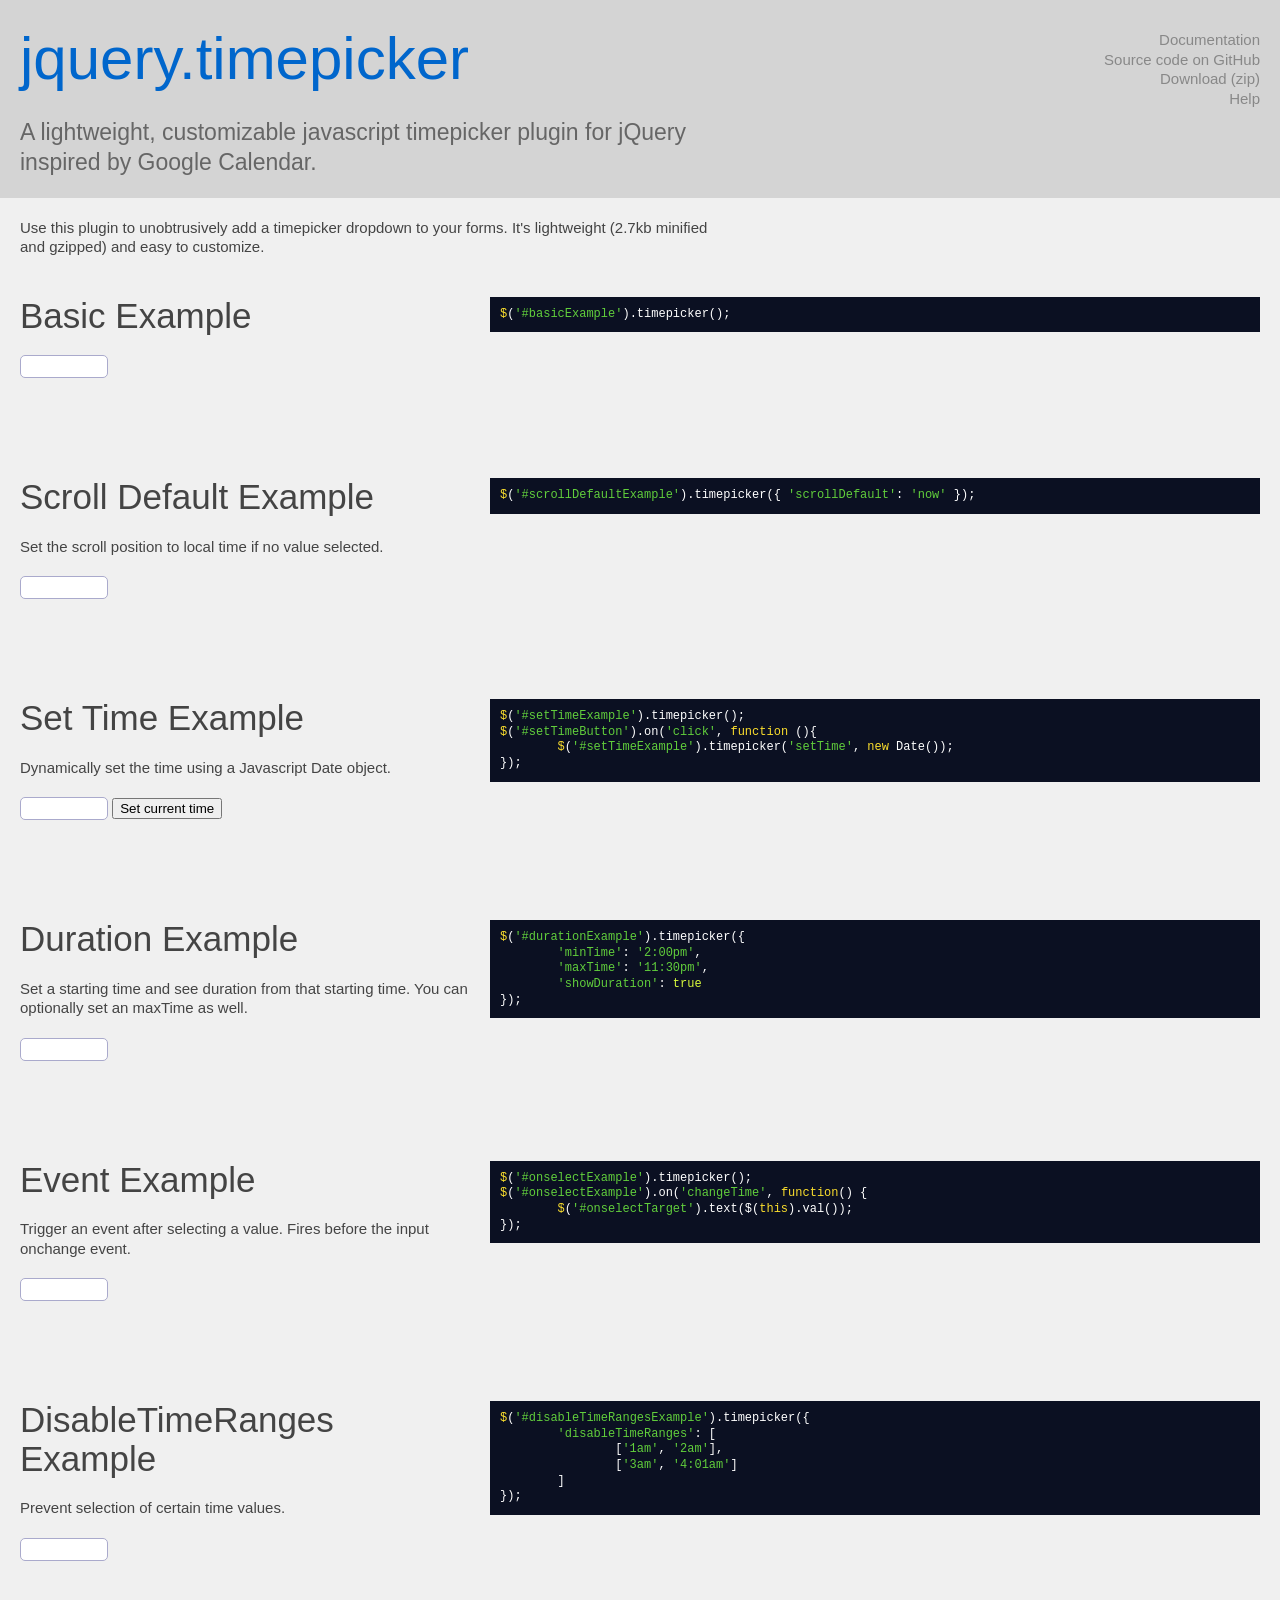
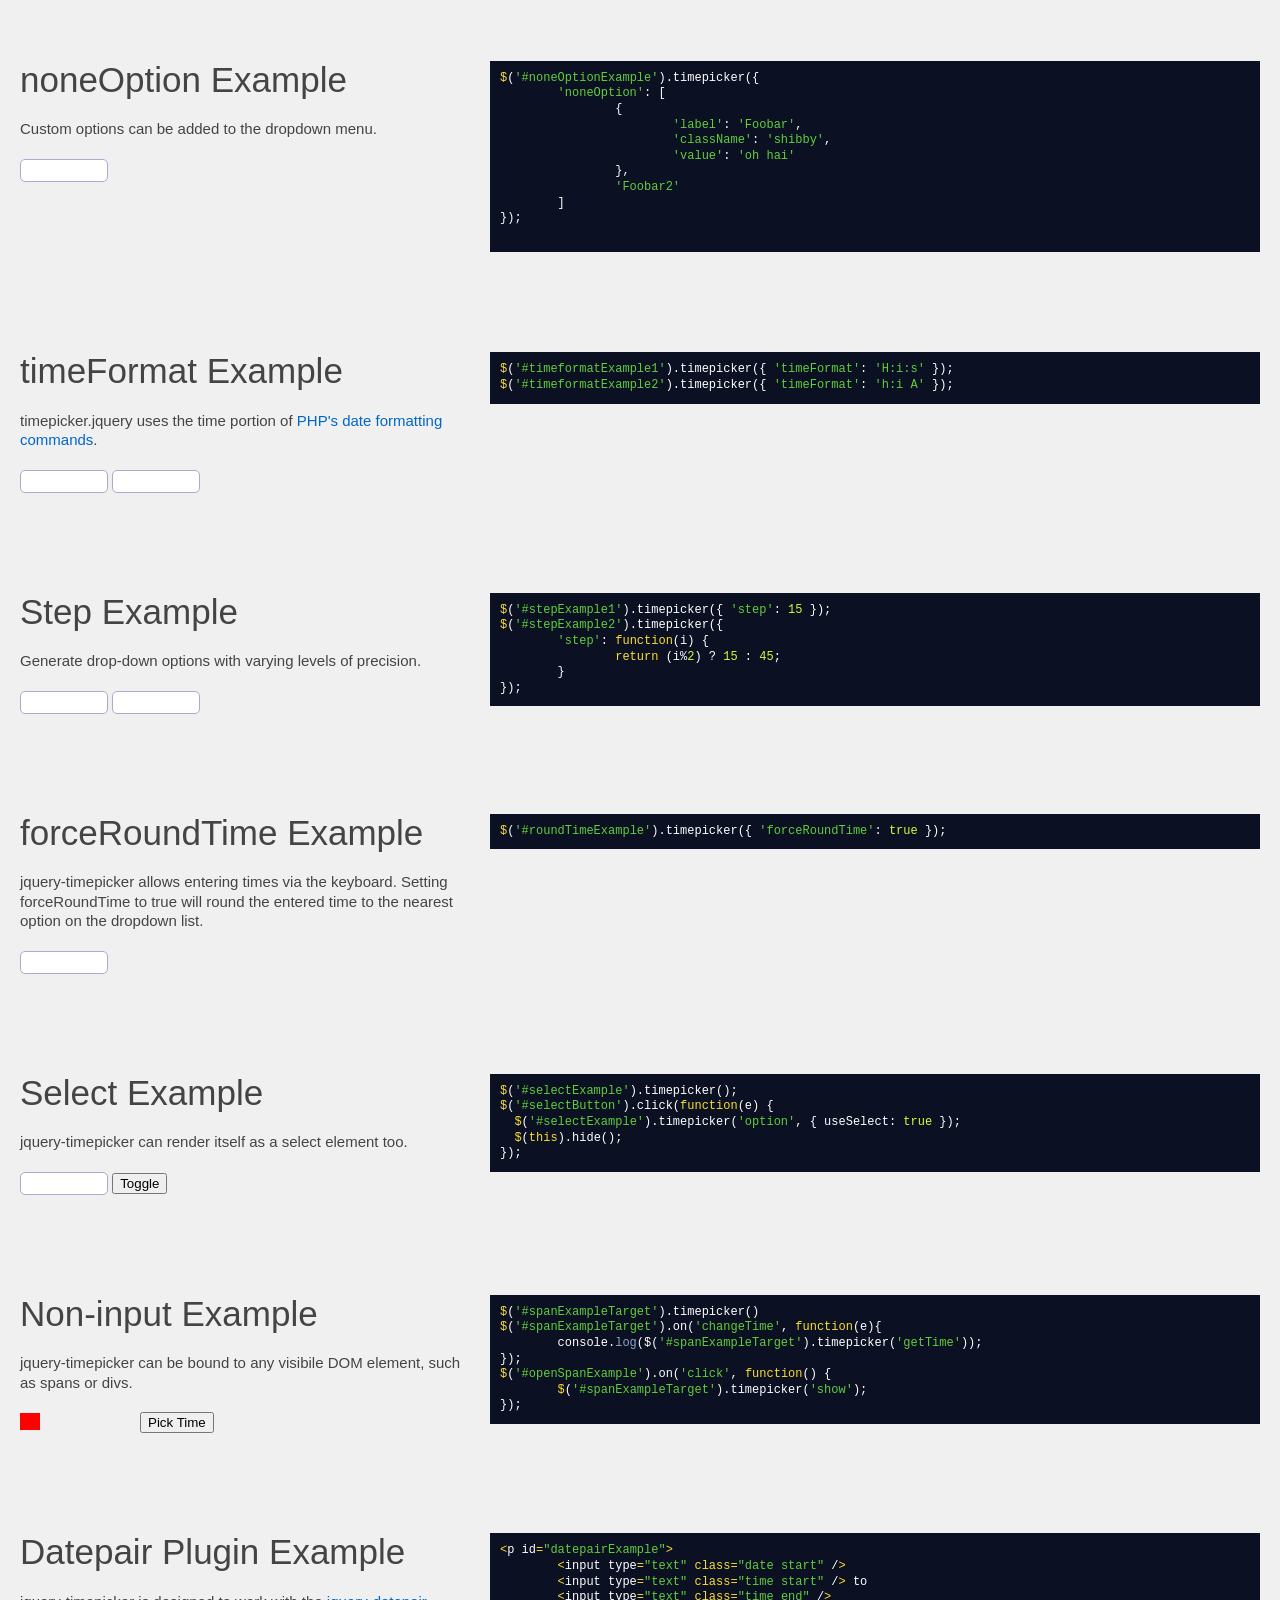
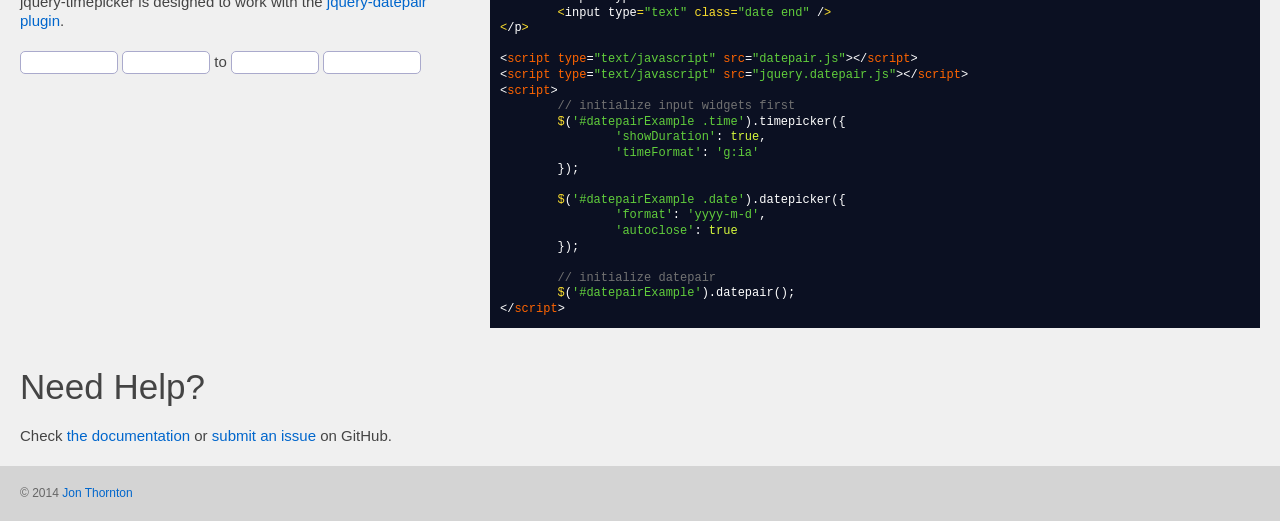
<file: jonthornton-jquery-timepicker-b21d9d1/index.html>
<!DOCTYPE html>
<html>

<head>
	<meta charset='utf-8'>
	<title>Timepicker for jQuery &ndash; Demos and Documentation</title>
	<meta name="description" content="A lightweight, customizable jQuery timepicker plugin inspired by Google Calendar. Add a user-friendly javascript timepicker dropdown to your app in minutes." />
	<script src="https://code.jquery.com/jquery-3.5.1.min.js" integrity="sha256-9/aliU8dGd2tb6OSsuzixeV4y/faTqgFtohetphbbj0=" crossorigin="anonymous"></script>
	<script type="text/javascript" src="jquery.timepicker.js"></script>
	<link rel="stylesheet" type="text/css" href="jquery.timepicker.css" />
	<script type="text/javascript" src="documentation-assets/bootstrap-datepicker.js"></script>
	<link rel="stylesheet" type="text/css" href="documentation-assets/bootstrap-datepicker.css" />
	<script type="text/javascript" src="documentation-assets/site.js"></script>
	<link rel="stylesheet" type="text/css" href="documentation-assets/site.css" />
</head>

<body>
	<header>
		<h1><a href="https://github.com/jonthornton/jquery-timepicker">jquery.timepicker</a></h1>
		<p class="body-text">
			A lightweight, customizable javascript timepicker plugin for jQuery inspired by Google Calendar.
		</p>
		<ul id="header-links">
			<li><a href="https://github.com/jonthornton/jquery-timepicker#timepicker-plugin-for-jquery">Documentation</a></li>
			<li><a href="https://github.com/jonthornton/jquery-timepicker">Source code on GitHub</a></li>
			<li><a href="https://github.com/jonthornton/jquery-timepicker/zipball/master">Download (zip)</a></li>
			<li><a href="https://github.com/jonthornton/jquery-timepicker/issues?state=open">Help</a></li>
		</ul>
	</header>
	<section>
		<p class="body-text">Use this plugin to unobtrusively add a timepicker dropdown to your forms. It's lightweight (2.7kb minified and gzipped) and easy to customize.</p>
	</section>
	<section id="examples">
		<article>
			<div class="demo">
				<h2>Basic Example</h2>
				<p>
					<input id="basicExample" type="text" class="time" />
				</p>
			</div>
			<script>
			$(function() {
				$('#basicExample').timepicker();
			});
			</script>
			<pre class="code" data-language="javascript">$('#basicExample').timepicker();</pre>
		</article>
		<article>
			<div class="demo">
				<h2>Scroll Default Example</h2>
				<p>Set the scroll position to local time if no value selected.</p>
				<p>
					<input id="scrollDefaultExample" type="text" class="time" />
				</p>
			</div>
			<script>
			$(function() {
				$('#scrollDefaultExample').timepicker({ 'scrollDefault': 'now' });
			});
			</script>
			<pre class="code" data-language="javascript">$('#scrollDefaultExample').timepicker({ 'scrollDefault': 'now' });</pre>
		</article>
		<article>
			<div class="demo">
				<h2>Set Time Example</h2>
				<p>Dynamically set the time using a Javascript Date object.</p>
				<p>
					<input id="setTimeExample" type="text" class="time" />
					<button id="setTimeButton">Set current time</button>
				</p>
			</div>
			<script>
			$(function() {
				$('#setTimeExample').timepicker();
				$('#setTimeButton').on('click', function() {
					$('#setTimeExample').timepicker('setTime', new Date());
				});
			});
			</script>
			<pre class="code" data-language="javascript">$('#setTimeExample').timepicker();
$('#setTimeButton').on('click', function (){
	$('#setTimeExample').timepicker('setTime', new Date());
});</pre>
		</article>
		<article>
			<div class="demo">
				<h2>Duration Example</h2>
				<p>Set a starting time and see duration from that starting time. You can optionally set an maxTime as well.</p>
				<p>
					<input id="durationExample" type="text" class="time" />
				</p>
			</div>
			<script>
			$(function() {
				$('#durationExample').timepicker({
					'minTime': '2:00pm',
					'maxTime': '11:30pm',
					'showDuration': true
				});
			});
			</script>
			<pre class="code" data-language="javascript">$('#durationExample').timepicker({
	'minTime': '2:00pm',
	'maxTime': '11:30pm',
	'showDuration': true
});</pre>
		</article>
		<article>
			<div class="demo">
				<h2>Event Example</h2>
				<p>Trigger an event after selecting a value. Fires before the input onchange event.</p>
				<p>
					<input id="onselectExample" type="text" class="time" />
					<span id="onselectTarget" style="margin-left: 30px;"></span>
				</p>
			</div>
			<script>
			$(function() {
				$('#onselectExample').timepicker();
				$('#onselectExample').on('changeTime', function() {
					$('#onselectTarget').text($(this).val());
				});
			});
			</script>
			<pre class="code" data-language="javascript">$('#onselectExample').timepicker();
$('#onselectExample').on('changeTime', function() {
	$('#onselectTarget').text($(this).val());
});</pre>
		</article>
		<article>
			<div class="demo">
				<h2>DisableTimeRanges Example</h2>
				<p>Prevent selection of certain time values.</p>
				<p>
					<input id="disableTimeRangesExample" type="text" class="time" />
				</p>
			</div>
			<script>
			$(function() {
				$('#disableTimeRangesExample').timepicker({ 'disableTimeRanges': [
						['1am', '2am'],
						['3am', '4:01am']
					] });
			});
			</script>
			<pre class="code" data-language="javascript">$('#disableTimeRangesExample').timepicker({
	'disableTimeRanges': [
		['1am', '2am'],
		['3am', '4:01am']
	]
});</pre>
		</article>
		<article>
			<div class="demo">
				<h2>noneOption Example</h2>
				<p>Custom options can be added to the dropdown menu.</p>
				<p>
					<input id="noneOptionExample" type="text" class="time" />
				</p>
			</div>
			<script>
			$(function() {
				$('#noneOptionExample').timepicker({
					'noneOption': [{
							'label': 'Foobar',
							'className': 'shibby',
							'value': 'oh hai'
						},
						'Foobar2'
					]
				});
			});
			</script>
			<pre class="code" data-language="javascript">
$('#noneOptionExample').timepicker({
	'noneOption': [
		{
			'label': 'Foobar',
			'className': 'shibby',
			'value': 'oh hai'
		},
		'Foobar2'
	]
});
		</pre>
		</article>
		<article>
			<div class="demo">
				<h2>timeFormat Example</h2>
				<p>timepicker.jquery uses the time portion of <a href="http://php.net/manual/en/function.date.php">PHP's date formatting commands</a>.</p>
				<p>
					<input id="timeformatExample1" type="text" class="time" />
					<input id="timeformatExample2" type="text" class="time" />
				</p>
			</div>
			<script>
			$(function() {
				$('#timeformatExample1').timepicker({ 'timeFormat': 'H:i:s' });
				$('#timeformatExample2').timepicker({ 'timeFormat': 'h:i A' });
			});
			</script>
			<pre class="code" data-language="javascript">$('#timeformatExample1').timepicker({ 'timeFormat': 'H:i:s' });
$('#timeformatExample2').timepicker({ 'timeFormat': 'h:i A' });</pre>
		</article>
		<article>
			<div class="demo">
				<h2>Step Example</h2>
				<p>Generate drop-down options with varying levels of precision.</p>
				<p>
					<input id="stepExample1" type="text" class="time" />
					<input id="stepExample2" type="text" class="time" />
				</p>
			</div>
			<script>
			$(function() {
				$('#stepExample1').timepicker({ 'step': 15 });
				$('#stepExample2').timepicker({
					'step': function(i) {
						return (i % 2) ? 15 : 45;
					}
				});
			});
			</script>
			<pre class="code" data-language="javascript">$('#stepExample1').timepicker({ 'step': 15 });
$('#stepExample2').timepicker({
	'step': function(i) {
		return (i%2) ? 15 : 45;
	}
});</pre>
		</article>
		<article>
			<div class="demo">
				<h2>forceRoundTime Example</h2>
				<p>jquery-timepicker allows entering times via the keyboard. Setting forceRoundTime to true will round the entered time to the nearest option on the dropdown list.</p>
				<p>
					<input id="roundTimeExample" type="text" class="time" /> </p>
			</div>
			<script>
			$(function() {
				$('#roundTimeExample').timepicker({ 'forceRoundTime': true });
			});
			</script>
			<pre class="code" data-language="javascript">$('#roundTimeExample').timepicker({ 'forceRoundTime': true });</pre>
		</article>
		<article>
			<div class="demo">
				<h2>Select Example</h2>
				<p>jquery-timepicker can render itself as a select element too.</p>
				<p>
					<input id="selectExample" class="time" name="foo" />
					<button id="selectButton">Toggle</button>
				</p>
			</div>
			<script>
			$(function() {
				$('#selectExample').timepicker();
				$('#selectButton').click(function(e) {
					$('#selectExample').timepicker('option', { useSelect: true });
					$(this).hide();
				});
			});
			</script>
			<pre class="code" data-language="javascript">$('#selectExample').timepicker();
$('#selectButton').click(function(e) {
  $('#selectExample').timepicker('option', { useSelect: true });
  $(this).hide();
});</pre>
		</article>
		<article>
			<div class="demo">
				<h2>Non-input Example</h2>
				<p>jquery-timepicker can be bound to any visibile DOM element, such as spans or divs.</p>
				<p><span id="spanExampleTarget" style="background:#f00; padding:0 10px; margin-right:100px;"></span>
					<span id="spanExampleDisplay" style=""></span>
					<button id="openSpanExample">Pick Time</button>
				</p>
			</div>
			<script>
			$(function() {
				$('#spanExampleTarget').timepicker()
				$('#spanExampleTarget').on('changeTime', function(e){
					console.log($('#spanExampleTarget').timepicker('getTime'));
				});
				$('#openSpanExample').on('click', function() {
					$('#spanExampleTarget').timepicker('show');
				});
			});
			</script>
			<pre class="code" data-language="javascript">$('#spanExampleTarget').timepicker()
$('#spanExampleTarget').on('changeTime', function(e){
	console.log($('#spanExampleTarget').timepicker('getTime'));
});
$('#openSpanExample').on('click', function() {
	$('#spanExampleTarget').timepicker('show');
});</pre>
		</article>
		<article>
			<div class="demo">
				<h2>Datepair Plugin Example</h2>
				<p>jquery-timepicker is designed to work with the <a href="http://jonthornton.github.com/Datepair.js">jquery-datepair plugin</a>.
					<p id="datepairExample">
						<input type="text" class="date start" />
						<input type="text" class="time start" /> to
						<input type="text" class="time end" />
						<input type="text" class="date end" />
					</p>
			</div>
			<script src="https://jonthornton.github.io/Datepair.js/dist/datepair.js"></script>
			<script src="https://jonthornton.github.io/Datepair.js/dist/jquery.datepair.js"></script>
			<script>
			$('#datepairExample .time').timepicker({
				'showDuration': true,
				'timeFormat': 'g:ia'
			});

			$('#datepairExample .date').datepicker({
				'format': 'm/d/yyyy',
				'autoclose': true
			});

			$('#datepairExample').datepair();
			</script>
			<pre class="code" data-language="javascript">
&lt;p id="datepairExample"&gt;
	&lt;input type="text" class="date start" /&gt;
	&lt;input type="text" class="time start" /&gt; to
	&lt;input type="text" class="time end" /&gt;
	&lt;input type="text" class="date end" /&gt;
&lt;/p&gt;

&lt;script type="text/javascript" src="datepair.js"&gt;&lt;/script&gt;
&lt;script type="text/javascript" src="jquery.datepair.js"&gt;&lt;/script&gt;
&lt;script&gt;
	// initialize input widgets first
	$('#datepairExample .time').timepicker({
		'showDuration': true,
		'timeFormat': 'g:ia'
	});

	$('#datepairExample .date').datepicker({
		'format': 'yyyy-m-d',
		'autoclose': true
	});

	// initialize datepair
	$('#datepairExample').datepair();
&lt;/script&gt;</pre>
		</article>
	</section>
	<section>
		<h2>Need Help?</h2>
		<p>Check <a href="https://github.com/jonthornton/jquery-timepicker#timepicker-plugin-for-jquery">the documentation</a> or <a href="https://github.com/jonthornton/jquery-timepicker/issues?state=open">submit an issue</a> on GitHub.</p>
	</section>
	<footer>
		<p>&copy; 2014 <a href="http://jonthornton.com">Jon Thornton</a></p>
	</footer>
	<script>
	(function(i, s, o, g, r, a, m) {
		i['GoogleAnalyticsObject'] = r;
		i[r] = i[r] || function() {
			(i[r].q = i[r].q || []).push(arguments)
		}, i[r].l = 1 * new Date();
		a = s.createElement(o),
			m = s.getElementsByTagName(o)[0];
		a.async = 1;
		a.src = g;
		m.parentNode.insertBefore(a, m)
	})(window, document, 'script', 'https://www.google-analytics.com/analytics.js', 'ga');

	ga('create', 'UA-15605525-4', 'auto');
	ga('send', 'pageview');
	</script>
	</div>
</body>

</html>
</file>
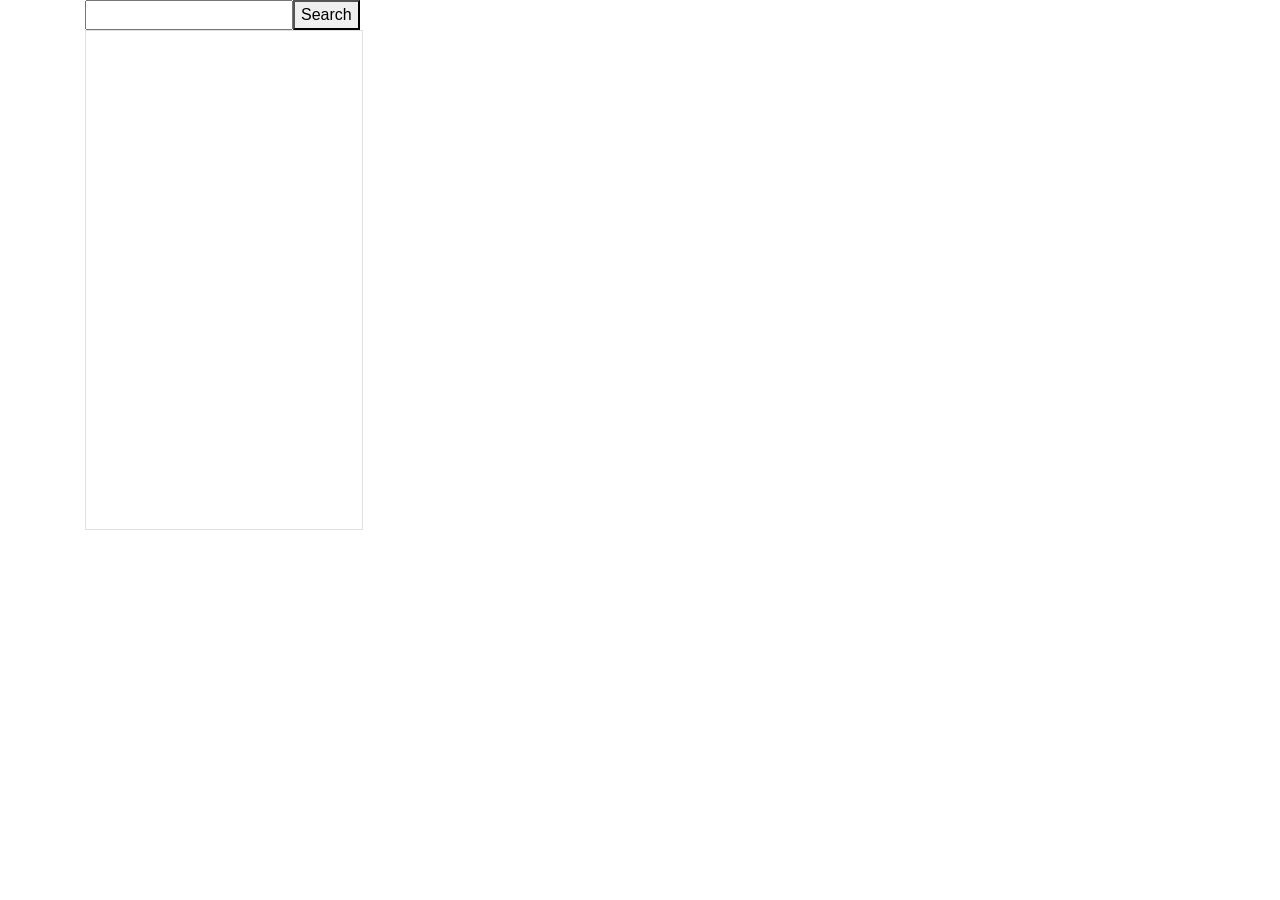
<file: oneMap/index.html>
<!DOCTYPE html>
<html lang="en">
  <head>
    <meta charset="UTF-8" />
    <meta name="viewport" content="width=device-width, initial-scale=1.0" />
    <link
      rel="stylesheet"
      href="https://cdn.jsdelivr.net/npm/bootstrap@4.6.2/dist/css/bootstrap.min.css"
    />
    <link rel="stylesheet" href="style.css"/>
    <title>Document</title>
  </head>
  <body>
    <div class="container">
      <div>
        <input type="text" id="searchVal" /><button id="searchBtn">
          Search
        </button>
        <div class="border border-secondar w-25" id="result">
         
            <!-- <div class="result mb-3">
                <span>abc</span>
            </div>
            
            <div class="result mb-3">
                <span>xydc</span>
            </div>
            <div class="result mb-3">
                <span>modut</span>
            </div> -->
         
        </div>
      </div>
    </div>
  </body>
  <script
    src="https://code.jquery.com/jquery-3.7.0.min.js"
    integrity="sha256-2Pmvv0kuTBOenSvLm6bvfBSSHrUJ+3A7x6P5Ebd07/g="
    crossorigin="anonymous"
  ></script>
  <script src="custom.js"></script>

  <script>
  

    // $("#searchVal").on("input", function () {
    //   // var search = $("#searchVal").val();
    //   // Cloud(search);
    //   // alert('working');
    // });
  </script>
</html>
</file>
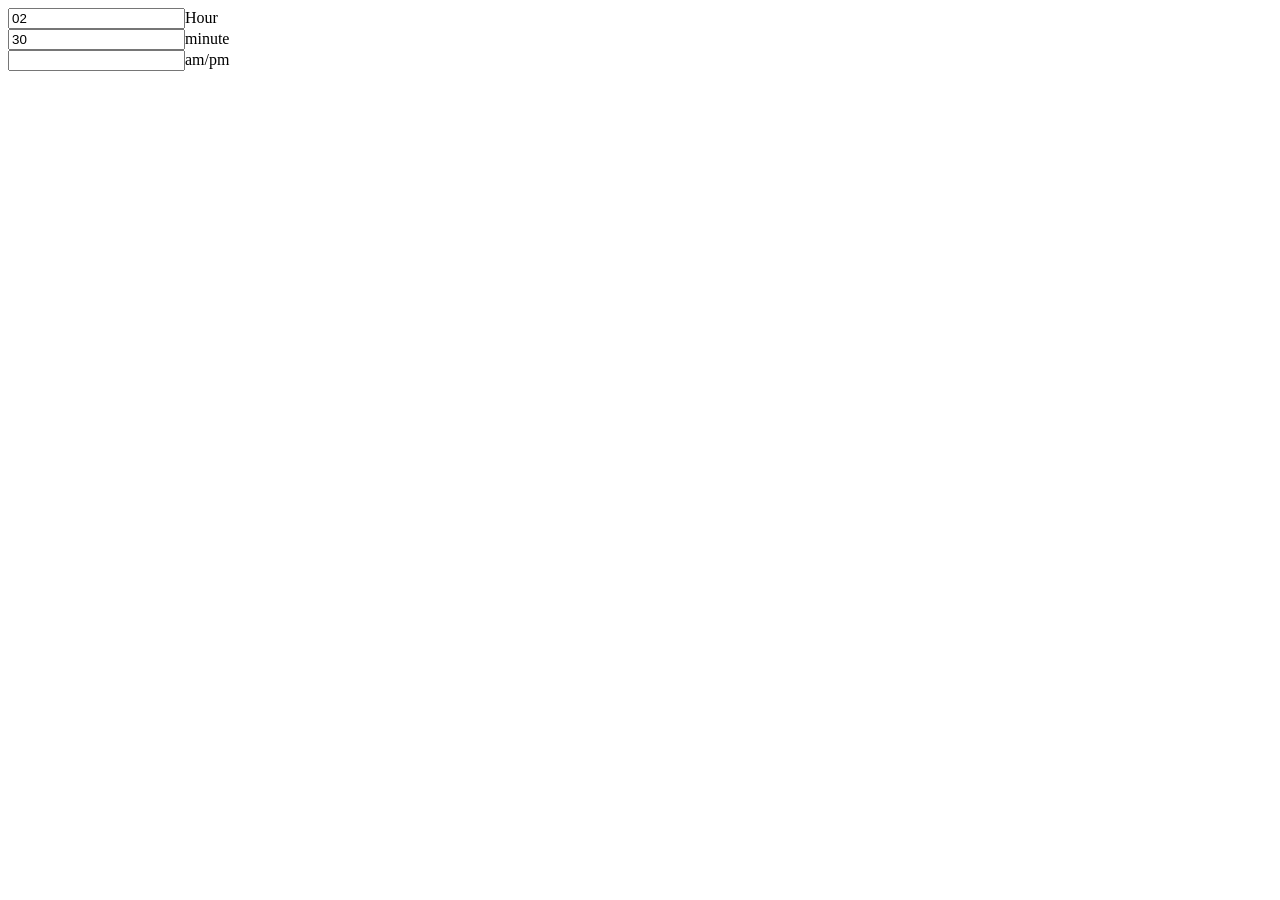
<file: timepicker/index.html>
<!DOCTYPE html>
<html lang="en">
  <head>
    <meta charset="UTF-8" />
    <meta name="viewport" content="width=device-width, initial-scale=1.0" />
    <title>Document</title>
    <link rel="stylesheet" type="text/css" href="./css/jquery.timepicker.css" />
    <link
      rel="stylesheet"
      type="text/css"
      href="./css/bootstrap-datepicker.css"
    />
  </head>
  <body>
    <input type="text" value="02" id="hour" />Hour<br />
    <input type="text" id="minute" value="43"/>minute<br />
    <input type="text" id="am_pm" />am/pm
    <script
      src="https://code.jquery.com/jquery-3.7.0.min.js"
      integrity="sha256-2Pmvv0kuTBOenSvLm6bvfBSSHrUJ+3A7x6P5Ebd07/g="
      crossorigin="anonymous"
    ></script>
    <script src="./js/jquery.timepicker.js"></script>
    <script src="./js/bootstrap-datepicker.js"></script>
    <!-- <script src="https://jonthornton.github.io/Datepair.js/dist/datepair.js"></script>
    <script src="https://jonthornton.github.io/Datepair.js/dist/jquery.datepair.js"></script> -->

    <script>
      $("#hour").timepicker({
        timeFormat: "h",
        step: "60",
        minTime: "10:00pm",
        maxTime: "12:00pm",
        defaultTime: "10:43pm",
        startTime: "10:43",
      });

      $("#minute").timepicker({
        timeFormat: "i",
        step: "1",
        interval: 253,
        minTime: "10:00pm",
        maxTime: "10:59pm",
        defaultTime: "12:00",
        startTime: "12:00",
      });

      $("#am_pm").timepicker({
        timeFormat: "a",
        step: "720",
        minTime: "10:00pm",
        maxTime: "10:00am",
        defaultTime: "12:00",
        startTime: "12:00",
      });
    </script>
  </body>
</html>
</file>
<file: jonthornton-jquery-timepicker-b21d9d1/documentation-assets/site.css>
body {
    background: #f0f0f0;
    color: #444;
    font-family: helvetica, arial, sans-serif;
    font-size: 15px;
    line-height: 1.3;
    margin: 0;
    padding: 0;
}

header,
section,
footer {
    padding: 20px;
}

header,
footer {
    background: #d4d4d4;
    color: #666;
    position: relative;
}

header h1 {
    margin: 0;
    padding: 0;
}

header h1 a {
    font-family: Lucida Sans Unicode, Lucida Grande, sans-serif;
    font-size: 60px;
    font-weight: 200;
    text-decoration: none;
}

header p {
    font-size: 23px;
}

#header-links {
    margin: 0;
    padding: 0;
    list-style: none;
    position: absolute;
    right: 20px;
    top: 30px;
    text-align: right;
}

#header-links a {
    color: #888;
}

#header-links a:hover {
    color: #06c;
}

h2 {
    color: #444;
    font-size: 35px;
    font-weight: normal;
    margin: 0;
    line-height: 1.1
}

p {
    margin: 20px 0 0 0;
}

p:first-child {
    margin-top: 0;
}

input {
    font-size: 13px;
    -webkit-border-radius: 3px;
    -moz-border-radius: 5px;
    border-radius: 5px;
    padding: 3px;
    background: #fff;
    border: 1px solid #aac;
}

input.time {
    width: 80px;
}

input.date {
    width: 90px;
}

a {
    color: #06c;
    text-decoration: none;
}

a:hover {
    text-decoration: underline;
}

image {
    border: 0;
}

.body-text {
    width: 700px;
}

#examples article {
    padding-top: 100px;
    clear: both;
}

#examples article:first-child {
    padding-top: 0;
}

#examples .demo {
    width: 450px;
    float: left;
}

#examples .code {
    font-size: 12px;
    margin: 0 0 0 470px;
}

footer {
    font-size: 12px;
}

/**
 * Blackboard theme
 *
 * Adapted from Domenico Carbotta's TextMate theme of the same name
 *
 * @author Domenico Carbotta
 * @author Craig Campbell
 * @version 1.0.2
 */
pre {
    background: #0B1022;
    word-wrap: break-word;
    margin: 0px;
    padding: 0px;
    padding: 10px;
    color: #fff;
    font-size: 14px;
    margin-bottom: 20px;
}

pre, code {
    font-family: 'Monaco', courier, monospace;
}

pre .comment {
    color: #727272;
}

pre .constant {
    color: #D8FA3C;
}

pre .storage {
    color: #FBDE2D;
}

pre .string, pre .comment.docstring {
    color: #61CE3C;
}

pre .string.regexp, pre .support.tag.script, pre .support.tag.style {
    color: #fff;
}

pre .keyword, pre .selector {
    color: #FBDE2D;
}

pre .inherited-class {
    font-style: italic;
}

pre .entity {
    color: #FF6400;
}

pre .support, *[data-language="c"] .function.call {
    color: #8DA6CE;
}

pre .variable.global, pre .variable.class, pre .variable.instance {
    color: #FF6400;
}
</file>
<file: oneMap/style.css>
.result:hover {
    background-color: gray;
    cursor: pointer;
}
.result>span{
    padding: 10px;
    /* display: none; */
}
#result{
    height:500px;
    overflow-y: scroll;
}
</file>
